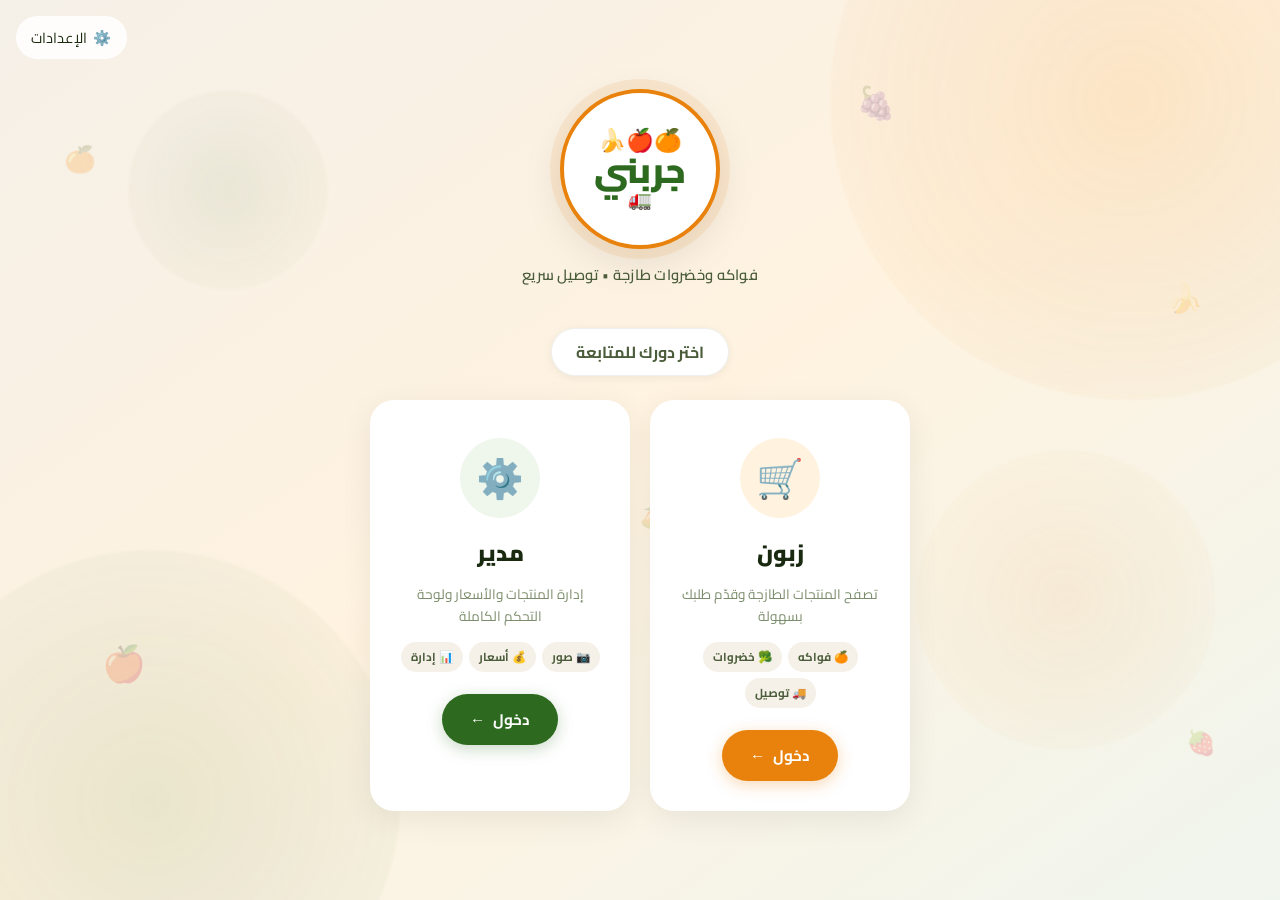
<file: index.html>
<!DOCTYPE html>
<html lang="ar" dir="rtl">
<head>
  <meta charset="UTF-8" />
  <meta name="viewport" content="width=device-width, initial-scale=1.0" />
  <title>جربني - اختر دورك</title>
  <meta name="description" content="جربني - فواكه وخضروات طازجة بتوصيل سريع في بنزرت الشمالية" />
  <meta property="og:title" content="جربني - فواكه وخضروات طازجة" />
  <meta property="og:description" content="فواكه وخضروات طازجة بتوصيل سريع في بنزرت الشمالية. جودة مضمونة وأسعار منافسة." />
  <meta property="og:type" content="website" />
  <meta property="og:url" content="https://jarrebni-site.pages.dev/" />
  <meta property="og:image" content="https://jarrebni-site.pages.dev/og-image.jpg" />
  <meta property="og:locale" content="ar_TN" />
  <meta property="og:site_name" content="جربني" />
  <meta name="twitter:card" content="summary_large_image" />
  <meta name="theme-color" content="#E8820C" />
  <link rel="canonical" href="https://jarrebni-site.pages.dev/" />
  <link rel="sitemap" type="application/xml" href="/sitemap.xml" />
  <link rel="icon" href="data:image/svg+xml,<svg xmlns='http://www.w3.org/2000/svg' viewBox='0 0 100 100'><text y='.9em' font-size='90'>🍊</text></svg>" />
  <link rel="stylesheet" href="login.css" />
  <style>
    .settings-fab {
      position: fixed; top: 16px; left: 16px; z-index: 100;
      background: rgba(255,255,255,.85);
      border: 1.5px solid rgba(255,255,255,.6);
      border-radius: 50px;
      padding: .45rem .9rem;
      font-size: .9rem;
      cursor: pointer;
      backdrop-filter: blur(8px);
      font-family: 'Cairo', sans-serif;
      color: #1A2A10;
      transition: background .2s, transform .15s;
      text-decoration: none;
      display: flex; align-items: center; gap: 6px;
    }
    .settings-fab:hover { background: #fff; transform: scale(1.05); }
  </style>
  <link href="https://fonts.googleapis.com/css2?family=Cairo:wght@400;600;700;900&display=swap" rel="stylesheet" />
</head>
<body>

  <!-- Settings button -->
  <a href="settings.html" class="settings-fab">⚙️ <span data-i18n="settings.title">الإعدادات</span></a>

  <!-- Background shapes -->
  <div class="bg-shapes">
    <div class="bg-shape s1"></div>
    <div class="bg-shape s2"></div>
    <div class="bg-shape s3"></div>
    <div class="bg-shape s4"></div>
  </div>

  <!-- Floating fruits -->
  <div class="floating-fruits" aria-hidden="true">
    <span class="ff ff1">🍊</span>
    <span class="ff ff2">🍎</span>
    <span class="ff ff3">🍌</span>
    <span class="ff ff4">🍓</span>
    <span class="ff ff5">🥭</span>
    <span class="ff ff6">🍇</span>
  </div>

  <main class="login-page">

    <!-- Brand -->
    <div class="brand">
      <div class="brand-circle">
        <span class="brand-fruits">🍊🍎🍌</span>
        <span class="brand-name">جربني</span>
        <span class="brand-truck">🚛</span>
      </div>
      <p class="brand-sub" data-i18n="brand.sub">فواكه وخضروات طازجة • توصيل سريع</p>
    </div>

    <!-- ROLE SELECTION -->
    <section class="role-section" id="roleSection">
      <p class="choose-label" data-i18n="role.choose">اختر دورك للمتابعة</p>
      <div class="role-cards">

        <!-- CLIENT -->
        <a class="role-card client" href="shop.html" id="clientCard">
          <div class="card-glow client-glow"></div>
          <div class="role-icon-wrap client-wrap">
            <span class="role-icon">🛒</span>
          </div>
          <h2 data-i18n="role.client.title">زبون</h2>
          <p data-i18n="role.client.desc">تصفح المنتجات الطازجة<br/>وقدّم طلبك بسهولة</p>
          <div class="role-tags">
            <span data-i18n="role.client.tag1">🍊 فواكه</span>
            <span data-i18n="role.client.tag2">🥦 خضروات</span>
            <span data-i18n="role.client.tag3">🚚 توصيل</span>
          </div>
          <div class="role-btn client-btn">
            <span data-i18n="role.enter">دخول</span>
            <span class="btn-arrow">←</span>
          </div>
        </a>

        <!-- ADMIN -->
        <a class="role-card admin" id="adminCard" href="admin.html">
          <div class="card-glow admin-glow"></div>
          <div class="role-icon-wrap admin-wrap">
            <span class="role-icon">⚙️</span>
          </div>
          <h2 data-i18n="role.admin.title">مدير</h2>
          <p data-i18n="role.admin.desc">إدارة المنتجات والأسعار<br/>ولوحة التحكم الكاملة</p>
          <div class="role-tags">
            <span data-i18n="role.admin.tag1">📷 صور</span>
            <span data-i18n="role.admin.tag2">💰 أسعار</span>
            <span data-i18n="role.admin.tag3">📊 إدارة</span>
          </div>
          <div class="role-btn admin-btn">
            <span data-i18n="role.enter">دخول</span>
            <span class="btn-arrow">←</span>
          </div>
        </a>

      </div>
    </section>


  </main>

  <script src="i18n.js"></script>
  <script src="login.js"></script>
</body>
</html>
</file>
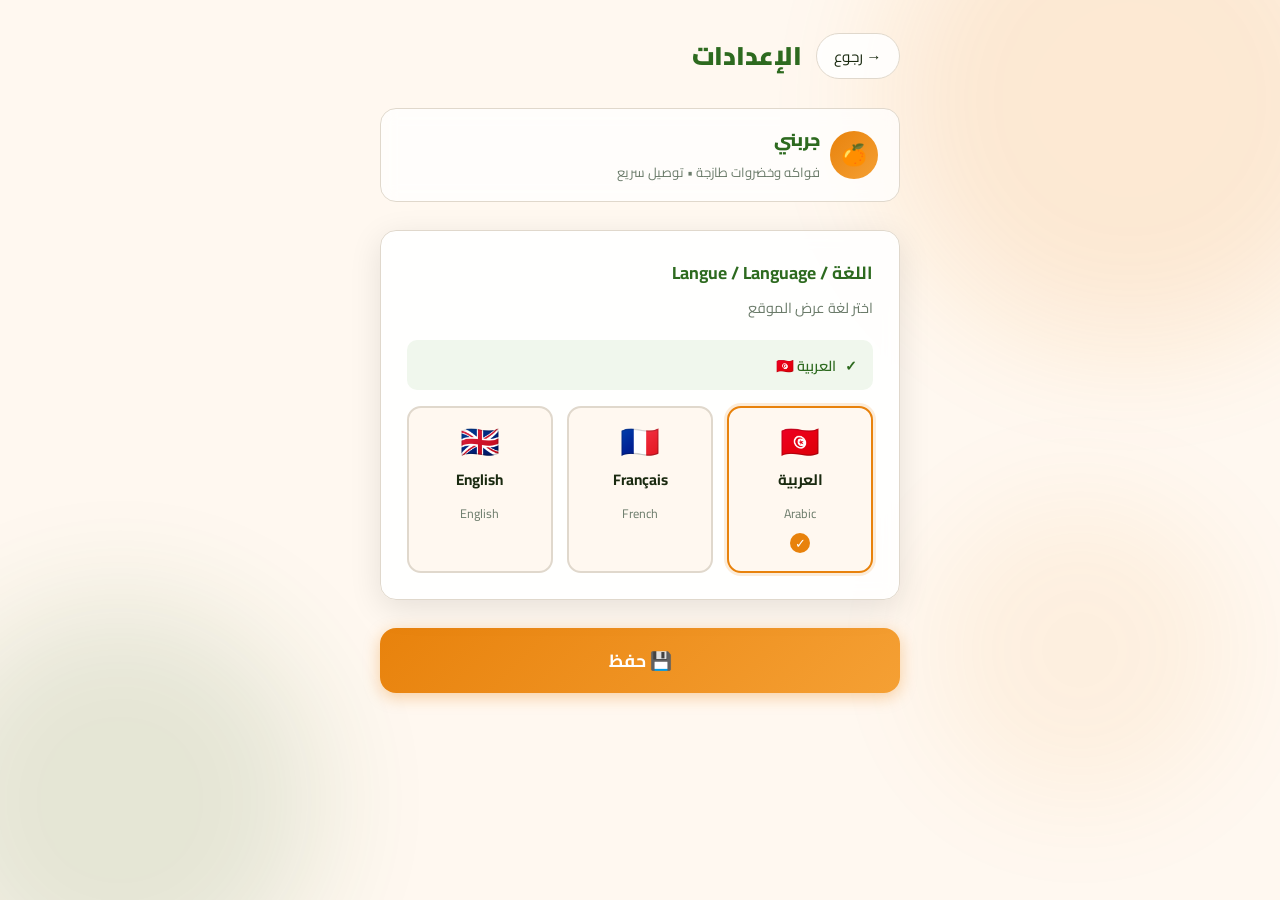
<file: settings.html>
<!DOCTYPE html>
<html lang="ar" dir="rtl">
<head>
  <meta charset="UTF-8" />
  <meta name="viewport" content="width=device-width, initial-scale=1.0" />
  <title>الإعدادات - جربني</title>
  <link rel="icon" href="data:image/svg+xml,<svg xmlns='http://www.w3.org/2000/svg' viewBox='0 0 100 100'><text y='.9em' font-size='90'>⚙️</text></svg>" />
  <link rel="stylesheet" href="settings.css" />
  <link href="https://fonts.googleapis.com/css2?family=Cairo:wght@400;600;700;900&display=swap" rel="stylesheet" />
</head>
<body>

  <div class="settings-bg">
    <div class="bg-blob b1"></div>
    <div class="bg-blob b2"></div>
    <div class="bg-blob b3"></div>
  </div>

  <div class="settings-page">

    <!-- Header -->
    <div class="settings-header">
      <button class="back-btn" id="backBtn" data-i18n="back">→ رجوع</button>
      <h1 data-i18n="settings.title">الإعدادات</h1>
    </div>

    <!-- Brand mini -->
    <div class="brand-mini">
      <div class="brand-mini-circle">🍊</div>
      <div class="brand-mini-info">
        <strong>جربني</strong>
        <span data-i18n="brand.sub">فواكه وخضروات طازجة • توصيل سريع</span>
      </div>
    </div>

    <!-- Language card -->
    <div class="settings-card">
      <h2 data-i18n="settings.lang.title">اللغة / Langue / Language</h2>
      <p data-i18n="settings.lang.desc">اختر لغة عرض الموقع</p>

      <div class="current-lang-row" id="currentLangRow">
        <span>✓</span>
        <span id="currentLangName">العربية 🇹🇳</span>
      </div>

      <div class="lang-options">
        <div class="lang-card" data-lang="ar">
          <span class="lang-flag">🇹🇳</span>
          <span class="lang-name">العربية</span>
          <span class="lang-native">Arabic</span>
          <span class="lang-check">✓</span>
        </div>
        <div class="lang-card" data-lang="fr">
          <span class="lang-flag">🇫🇷</span>
          <span class="lang-name">Français</span>
          <span class="lang-native">French</span>
          <span class="lang-check">✓</span>
        </div>
        <div class="lang-card" data-lang="en">
          <span class="lang-flag">🇬🇧</span>
          <span class="lang-name">English</span>
          <span class="lang-native">English</span>
          <span class="lang-check">✓</span>
        </div>
      </div>
    </div>

    <!-- Save button -->
    <button class="save-btn" id="saveBtn" data-i18n="settings.save">💾 حفظ</button>

  </div>

  <script src="products-data.js"></script>
  <script src="i18n.js"></script>
  <script>
    // Remember where user came from (index or shop)
    const FROM_PAGE = (function() {
      try {
        const ref = document.referrer;
        if (!ref) return 'index.html';
        const name = new URL(ref).pathname.split('/').pop();
        return name || 'index.html';
      } catch(e) { return 'index.html'; }
    })();

    let selectedLang = getLang();

    function updateCards() {
      document.querySelectorAll('.lang-card').forEach(c => {
        c.classList.toggle('active', c.dataset.lang === selectedLang);
      });
      const L = TRANSLATIONS[selectedLang] || TRANSLATIONS.ar;
      document.getElementById('currentLangName').textContent = L.name + ' ' + L.flag;
    }

    document.querySelectorAll('.lang-card').forEach(card => {
      card.addEventListener('click', () => {
        selectedLang = card.dataset.lang;
        updateCards();
        applyLang(selectedLang);
      });
    });

    document.getElementById('saveBtn').addEventListener('click', () => {
      setLang(selectedLang);
      const btn = document.getElementById('saveBtn');
      const L = TRANSLATIONS[selectedLang] || TRANSLATIONS.ar;
      btn.textContent = L.t['settings.saved'] || '✓ Saved!';
      btn.classList.add('saved');
      // Force a fresh page load (not from cache) so translations apply
      setTimeout(() => {
        window.location.href = FROM_PAGE;
      }, 700);
    });

    document.getElementById('backBtn').addEventListener('click', () => {
      window.location.href = FROM_PAGE;
    });

    updateCards();
  </script>
</body>
</html>
</file>
<file: login.css>
:root {
  --orange:       #E8820C;
  --orange-light: #F5A034;
  --orange-pale:  #FFF3E0;
  --green:        #2D6A1F;
  --green-light:  #4A8F35;
  --cream:        #F5F0E8;
  --white:        #FFFFFF;
  --text:         #1A2A10;
  --text-mid:     #4A5C3A;
  --text-light:   #7A8C6A;
  --danger:       #DC3545;
  --danger-bg:    #FFEDED;
}

*, *::before, *::after { box-sizing: border-box; margin: 0; padding: 0; }
html { height: 100%; }

body {
  font-family: 'Cairo', sans-serif;
  direction: rtl;
  min-height: 100vh;
  background: linear-gradient(145deg, var(--cream) 0%, #FFF3E0 50%, #F0F5EE 100%);
  display: flex;
  align-items: center;
  justify-content: center;
  overflow-x: hidden;
  position: relative;
}

a { text-decoration: none; color: inherit; }

/* ===== UTILITY ===== */
.hidden { display: none !important; }

/* ===== BG SHAPES ===== */
.bg-shapes { position: fixed; inset: 0; pointer-events: none; z-index: 0; overflow: hidden; }
.bg-shape {
  position: absolute;
  border-radius: 50%;
  filter: blur(1px);
}
.s1 { width: 600px; height: 600px; background: radial-gradient(circle, rgba(232,130,12,0.12), transparent); top: -200px; right: -150px; animation: floatA 9s ease-in-out infinite; }
.s2 { width: 500px; height: 500px; background: radial-gradient(circle, rgba(45,106,31,0.1), transparent);  bottom: -150px; left: -100px; animation: floatB 11s ease-in-out infinite; }
.s3 { width: 300px; height: 300px; background: radial-gradient(circle, rgba(232,130,12,0.08), transparent); top: 50%; right: 5%;  animation: floatA 7s ease-in-out infinite reverse; }
.s4 { width: 200px; height: 200px; background: radial-gradient(circle, rgba(45,106,31,0.07), transparent);  top: 10%; left: 10%; animation: floatB 8s ease-in-out infinite 2s; }

@keyframes floatA { 0%,100% { transform: translateY(0) scale(1); } 50% { transform: translateY(-40px) scale(1.04); } }
@keyframes floatB { 0%,100% { transform: translateY(0) rotate(0deg); } 50% { transform: translateY(-25px) rotate(6deg); } }

/* ===== FLOATING FRUITS ===== */
.floating-fruits { position: fixed; inset: 0; pointer-events: none; z-index: 0; }
.ff {
  position: absolute;
  font-size: 2rem;
  opacity: 0.2;
  animation: fruitDrift linear infinite;
}
.ff1 { top: 15%; left:  5%; font-size: 1.6rem; animation-duration: 14s; animation-delay: 0s; }
.ff2 { top: 70%; left:  8%; font-size: 2.2rem; animation-duration: 18s; animation-delay: 3s; }
.ff3 { top: 30%; right: 6%; font-size: 1.8rem; animation-duration: 12s; animation-delay: 1s; }
.ff4 { top: 80%; right: 5%; font-size: 1.5rem; animation-duration: 16s; animation-delay: 5s; }
.ff5 { top: 55%; left: 50%; font-size: 1.4rem; animation-duration: 20s; animation-delay: 2s; }
.ff6 { top:  8%; right:30%; font-size: 2rem;   animation-duration: 15s; animation-delay: 4s; }

@keyframes fruitDrift {
  0%,100% { transform: translateY(0) rotate(0deg); }
  33%     { transform: translateY(-20px) rotate(10deg); }
  66%     { transform: translateY(10px) rotate(-8deg); }
}

/* ===== MAIN ===== */
.login-page {
  position: relative;
  z-index: 1;
  text-align: center;
  padding: 32px 20px;
  width: 100%;
  max-width: 760px;
  display: flex;
  flex-direction: column;
  align-items: center;
  gap: 40px;
}

/* ===== BRAND ===== */
.brand { display: flex; flex-direction: column; align-items: center; gap: 12px; }

.brand-circle {
  width: 160px;
  height: 160px;
  border: 4px solid var(--orange);
  border-radius: 50%;
  display: flex;
  flex-direction: column;
  align-items: center;
  justify-content: center;
  background: var(--white);
  box-shadow: 0 0 0 10px rgba(232,130,12,0.1), 0 12px 40px rgba(0,0,0,0.1);
  animation: circlePulse 3s ease-in-out infinite;
  gap: 2px;
}
@keyframes circlePulse {
  0%,100% { box-shadow: 0 0 0 10px rgba(232,130,12,0.1), 0 12px 40px rgba(0,0,0,0.1); }
  50%     { box-shadow: 0 0 0 16px rgba(232,130,12,0.15), 0 16px 48px rgba(0,0,0,0.12); }
}
.brand-fruits { font-size: 1.4rem; line-height: 1; }
.brand-name   { font-size: 2.2rem; font-weight: 900; color: var(--green); line-height: 1; }
.brand-truck  { font-size: 1.2rem; line-height: 1; }

.brand-sub {
  font-size: 0.92rem;
  font-weight: 600;
  color: var(--text-mid);
  letter-spacing: 0.3px;
}

/* ===== ROLE SELECTION ===== */
.role-section { width: 100%; display: flex; flex-direction: column; align-items: center; gap: 24px; }
.choose-label {
  font-size: 1rem;
  font-weight: 700;
  color: var(--text-mid);
  background: var(--white);
  padding: 8px 24px;
  border-radius: 40px;
  box-shadow: 0 2px 10px rgba(0,0,0,0.06);
  border: 1px solid rgba(0,0,0,0.06);
}

.role-cards {
  display: flex;
  gap: 20px;
  justify-content: center;
  flex-wrap: wrap;
  width: 100%;
}

/* ===== ROLE CARD ===== */
.role-card {
  position: relative;
  background: var(--white);
  border-radius: 24px;
  padding: 36px 28px 28px;
  width: 260px;
  cursor: pointer;
  border: 2.5px solid transparent;
  box-shadow: 0 8px 32px rgba(0,0,0,0.07);
  transition: all 0.35s cubic-bezier(0.34,1.56,0.64,1);
  display: flex;
  flex-direction: column;
  align-items: center;
  gap: 10px;
  overflow: hidden;
}
.role-card:hover {
  transform: translateY(-10px) scale(1.02);
  box-shadow: 0 24px 56px rgba(0,0,0,0.12);
}
.role-card.client:hover { border-color: var(--orange); }
.role-card.admin:hover  { border-color: var(--green); }

.card-glow {
  position: absolute;
  inset: -50%;
  border-radius: 50%;
  opacity: 0;
  transition: opacity 0.4s;
  pointer-events: none;
}
.client-glow { background: radial-gradient(circle at center, rgba(232,130,12,0.12), transparent 60%); }
.admin-glow  { background: radial-gradient(circle at center, rgba(45,106,31,0.12), transparent 60%); }
.role-card:hover .card-glow { opacity: 1; }

.role-icon-wrap {
  width: 80px; height: 80px;
  border-radius: 50%;
  display: flex; align-items: center; justify-content: center;
  font-size: 2.4rem;
  margin-bottom: 4px;
  transition: transform 0.35s;
}
.role-card:hover .role-icon-wrap { transform: scale(1.1) rotate(-5deg); }
.client-wrap { background: var(--orange-pale); }
.admin-wrap  { background: #EFF6EC; }

.role-card h2 { font-size: 1.4rem; font-weight: 900; color: var(--text); }
.role-card p  { font-size: 0.85rem; color: var(--text-light); line-height: 1.6; }

.role-tags {
  display: flex;
  gap: 6px;
  flex-wrap: wrap;
  justify-content: center;
  margin: 4px 0;
}
.role-tags span {
  font-size: 0.72rem;
  font-weight: 700;
  padding: 4px 10px;
  border-radius: 20px;
  background: var(--cream);
  color: var(--text-mid);
}

.role-btn {
  display: flex;
  align-items: center;
  gap: 8px;
  padding: 11px 28px;
  border-radius: 40px;
  font-family: 'Cairo', sans-serif;
  font-size: 0.95rem;
  font-weight: 700;
  margin-top: 8px;
  transition: all 0.25s;
}
.client-btn { background: var(--orange); color: white; box-shadow: 0 4px 16px rgba(232,130,12,0.3); }
.admin-btn  { background: var(--green);  color: white; box-shadow: 0 4px 16px rgba(45,106,31,0.25); }
.role-card:hover .client-btn { background: var(--orange-light); box-shadow: 0 6px 24px rgba(232,130,12,0.4); }
.role-card:hover .admin-btn  { background: var(--green-light);  box-shadow: 0 6px 24px rgba(45,106,31,0.35); }
.btn-arrow { display: inline-block; transition: transform 0.25s; }
.role-card:hover .btn-arrow { transform: translateX(-4px); }

/* ===== AUTH SECTION ===== */
.auth-section {
  width: 100%;
  display: flex;
  flex-direction: column;
  align-items: center;
  gap: 16px;
  animation: fadeUp 0.35s ease;
}
@keyframes fadeUp { from { opacity: 0; transform: translateY(24px); } to { opacity: 1; transform: translateY(0); } }

.back-btn {
  display: flex;
  align-items: center;
  gap: 6px;
  background: var(--white);
  border: 1.5px solid rgba(0,0,0,0.08);
  color: var(--text-mid);
  font-family: 'Cairo', sans-serif;
  font-size: 0.9rem;
  font-weight: 700;
  cursor: pointer;
  padding: 8px 20px;
  border-radius: 40px;
  transition: 0.2s;
  align-self: flex-start;
  box-shadow: 0 2px 8px rgba(0,0,0,0.06);
}
.back-btn:hover { color: var(--green); border-color: var(--green); }

.auth-card {
  background: var(--white);
  border-radius: 28px;
  padding: 48px 40px;
  width: 100%;
  max-width: 400px;
  box-shadow: 0 16px 48px rgba(0,0,0,0.1);
  display: flex;
  flex-direction: column;
  align-items: center;
  gap: 10px;
  border: 1.5px solid rgba(0,0,0,0.05);
}
.auth-icon-wrap {
  width: 80px; height: 80px;
  border-radius: 50%;
  background: #EFF6EC;
  display: flex; align-items: center; justify-content: center;
  font-size: 2.4rem;
  margin-bottom: 4px;
}
.auth-card h2 { font-size: 1.4rem; font-weight: 900; color: var(--text); }
.auth-card > p { font-size: 0.85rem; color: var(--text-light); text-align: center; margin-bottom: 4px; }

.auth-form {
  width: 100%;
  display: flex;
  flex-direction: column;
  gap: 12px;
  margin-top: 8px;
}

.pwd-input-wrap {
  position: relative;
  display: flex;
  align-items: center;
}
.pwd-input-wrap input {
  width: 100%;
  padding: 13px 50px 13px 16px;
  border: 2px solid #E2E8DF;
  border-radius: 14px;
  font-family: 'Cairo', sans-serif;
  font-size: 1rem;
  direction: rtl;
  text-align: right;
  transition: 0.2s;
  background: #FAFCF9;
  color: var(--text);
}
.pwd-input-wrap input:focus {
  outline: none;
  border-color: var(--green);
  background: var(--white);
  box-shadow: 0 0 0 4px rgba(45,106,31,0.1);
}
.pwd-toggle {
  position: absolute;
  left: 12px;
  background: none;
  border: none;
  font-size: 1rem;
  cursor: pointer;
  opacity: 0.5;
  transition: 0.2s;
  padding: 4px;
}
.pwd-toggle:hover { opacity: 1; }

.auth-error {
  font-size: 0.85rem;
  color: var(--danger);
  font-weight: 600;
  background: var(--danger-bg);
  padding: 9px 16px;
  border-radius: 10px;
  text-align: center;
  animation: shake 0.4s;
}
@keyframes shake {
  0%,100% { transform: translateX(0); }
  20% { transform: translateX(-8px); }
  40% { transform: translateX(8px); }
  60% { transform: translateX(-6px); }
  80% { transform: translateX(6px); }
}

.submit-btn {
  width: 100%;
  padding: 14px;
  background: linear-gradient(135deg, var(--green), var(--green-light));
  color: white;
  border: none;
  border-radius: 40px;
  font-family: 'Cairo', sans-serif;
  font-size: 1rem;
  font-weight: 700;
  cursor: pointer;
  transition: 0.25s;
  display: flex;
  align-items: center;
  justify-content: center;
  gap: 8px;
  box-shadow: 0 4px 18px rgba(45,106,31,0.3);
}
.submit-btn:hover { transform: translateY(-2px); box-shadow: 0 8px 28px rgba(45,106,31,0.4); }
.submit-btn:disabled { opacity: 0.7; transform: none; cursor: default; }
.submit-arrow { transition: transform 0.25s; }
.submit-btn:hover .submit-arrow { transform: translateX(-4px); }

.pwd-hint {
  font-size: 0.75rem;
  color: var(--text-light);
  margin-top: 4px;
}
.pwd-hint code {
  background: var(--cream);
  padding: 2px 8px;
  border-radius: 6px;
  font-family: monospace;
  color: var(--orange);
  font-weight: 700;
}

/* ===== RESPONSIVE ===== */
@media (max-width: 560px) {
  .login-page { gap: 28px; padding: 20px 16px; }
  .brand-circle { width: 130px; height: 130px; }
  .brand-name { font-size: 1.8rem; }
  .role-cards { flex-direction: column; align-items: center; }
  .role-card { width: 100%; max-width: 320px; padding: 28px 20px 22px; }
  .auth-card { padding: 36px 24px; }
  .back-btn { align-self: center; }
}
</file>
<file: settings.css>
:root {
  --orange: #E8820C;
  --green:  #2D6A1F;
  --cream:  #FFF8F0;
  --text:   #1A2A10;
  --muted:  #6B7B6A;
  --border: #E0D8CC;
  --radius: 16px;
  --shadow: 0 8px 32px rgba(0,0,0,0.1);
}

*, *::before, *::after { box-sizing: border-box; margin: 0; padding: 0; }
html { font-size: 16px; }
body {
  font-family: 'Cairo', sans-serif;
  background: var(--cream);
  color: var(--text);
  min-height: 100vh;
}

/* ===== BG ===== */
.settings-bg {
  position: fixed; inset: 0; z-index: 0; overflow: hidden;
}
.bg-blob {
  position: absolute; border-radius: 50%; opacity: .12; filter: blur(60px);
}
.b1 { width: 500px; height: 500px; background: var(--orange); top: -150px; right: -100px; }
.b2 { width: 400px; height: 400px; background: var(--green);  bottom: -100px; left: -80px; }
.b3 { width: 300px; height: 300px; background: var(--orange); bottom: 100px; right: 50px; opacity:.07; }

/* ===== PAGE ===== */
.settings-page {
  position: relative; z-index: 1;
  max-width: 560px;
  margin: 0 auto;
  padding: 32px 20px 60px;
  min-height: 100vh;
  display: flex; flex-direction: column; gap: 28px;
}

/* ===== HEADER ===== */
.settings-header {
  display: flex; align-items: center; gap: 14px;
}
.back-btn {
  background: rgba(255,255,255,.85);
  border: 1.5px solid var(--border);
  border-radius: 50px;
  padding: .45rem 1.1rem;
  font-family: 'Cairo', sans-serif;
  font-size: .95rem;
  cursor: pointer;
  color: var(--text);
  transition: background .2s, transform .15s;
  white-space: nowrap;
}
.back-btn:hover { background: #fff; transform: scale(1.04); }

.settings-header h1 {
  font-size: 1.6rem;
  font-weight: 900;
  color: var(--green);
  flex: 1;
}

/* ===== BRAND MINI ===== */
.brand-mini {
  display: flex; align-items: center; gap: 10px;
  background: rgba(255,255,255,.75);
  border: 1.5px solid var(--border);
  border-radius: var(--radius);
  padding: .9rem 1.3rem;
  backdrop-filter: blur(8px);
}
.brand-mini-circle {
  width: 48px; height: 48px;
  background: linear-gradient(135deg, var(--orange), #F5A034);
  border-radius: 50%;
  display: flex; align-items: center; justify-content: center;
  font-size: 1.3rem;
  flex-shrink: 0;
}
.brand-mini-info strong { font-size: 1.1rem; font-weight: 900; color: var(--green); display: block; }
.brand-mini-info span  { font-size: .82rem; color: var(--muted); }

/* ===== CARD ===== */
.settings-card {
  background: rgba(255,255,255,.88);
  border: 1.5px solid var(--border);
  border-radius: var(--radius);
  padding: 1.6rem;
  backdrop-filter: blur(8px);
  box-shadow: var(--shadow);
}
.settings-card h2 {
  font-size: 1.1rem; font-weight: 700; color: var(--green);
  margin-bottom: .3rem;
}
.settings-card p {
  font-size: .9rem; color: var(--muted); margin-bottom: 1.2rem;
}

/* ===== LANGUAGE CARDS ===== */
.lang-options {
  display: grid; grid-template-columns: repeat(3, 1fr); gap: .9rem;
}
.lang-card {
  display: flex; flex-direction: column; align-items: center;
  gap: .5rem;
  background: var(--cream);
  border: 2px solid var(--border);
  border-radius: 14px;
  padding: 1.1rem .6rem;
  cursor: pointer;
  transition: border-color .2s, transform .15s, background .2s;
  user-select: none;
}
.lang-card:hover { transform: translateY(-3px); background: #fff; }
.lang-card.active {
  border-color: var(--orange);
  background: #fff8f0;
  box-shadow: 0 0 0 3px rgba(232,130,12,.15);
}
.lang-flag { font-size: 2rem; line-height: 1; }
.lang-name { font-size: .95rem; font-weight: 700; color: var(--text); }
.lang-native { font-size: .78rem; color: var(--muted); }
.lang-check {
  width: 20px; height: 20px;
  background: var(--orange);
  border-radius: 50%;
  display: flex; align-items: center; justify-content: center;
  color: #fff; font-size: .8rem;
  opacity: 0; transform: scale(0.5);
  transition: opacity .2s, transform .2s;
}
.lang-card.active .lang-check { opacity: 1; transform: scale(1); }

/* ===== SAVE BUTTON ===== */
.save-btn {
  width: 100%;
  padding: 1rem;
  background: linear-gradient(135deg, var(--orange), #F5A034);
  color: #fff;
  border: none;
  border-radius: var(--radius);
  font-family: 'Cairo', sans-serif;
  font-size: 1.1rem;
  font-weight: 700;
  cursor: pointer;
  transition: transform .15s, box-shadow .2s;
  box-shadow: 0 4px 16px rgba(232,130,12,.35);
}
.save-btn:hover { transform: translateY(-2px); box-shadow: 0 8px 24px rgba(232,130,12,.45); }
.save-btn:active { transform: translateY(0); }
.save-btn.saved { background: linear-gradient(135deg, var(--green), #4A8F35); }

/* ===== CURRENT LANG INDICATOR ===== */
.current-lang-row {
  display: flex; align-items: center; gap: .6rem;
  background: #f0f7ed;
  border-radius: 10px;
  padding: .7rem 1rem;
  margin-bottom: 1rem;
  font-size: .9rem;
  color: var(--green);
  font-weight: 600;
}

@media (max-width: 480px) {
  .lang-options { grid-template-columns: repeat(3, 1fr); gap: .6rem; }
  .lang-card { padding: .9rem .4rem; }
  .lang-flag { font-size: 1.6rem; }
  .lang-name { font-size: .82rem; }
  .lang-native { display: none; }
}
</file>
